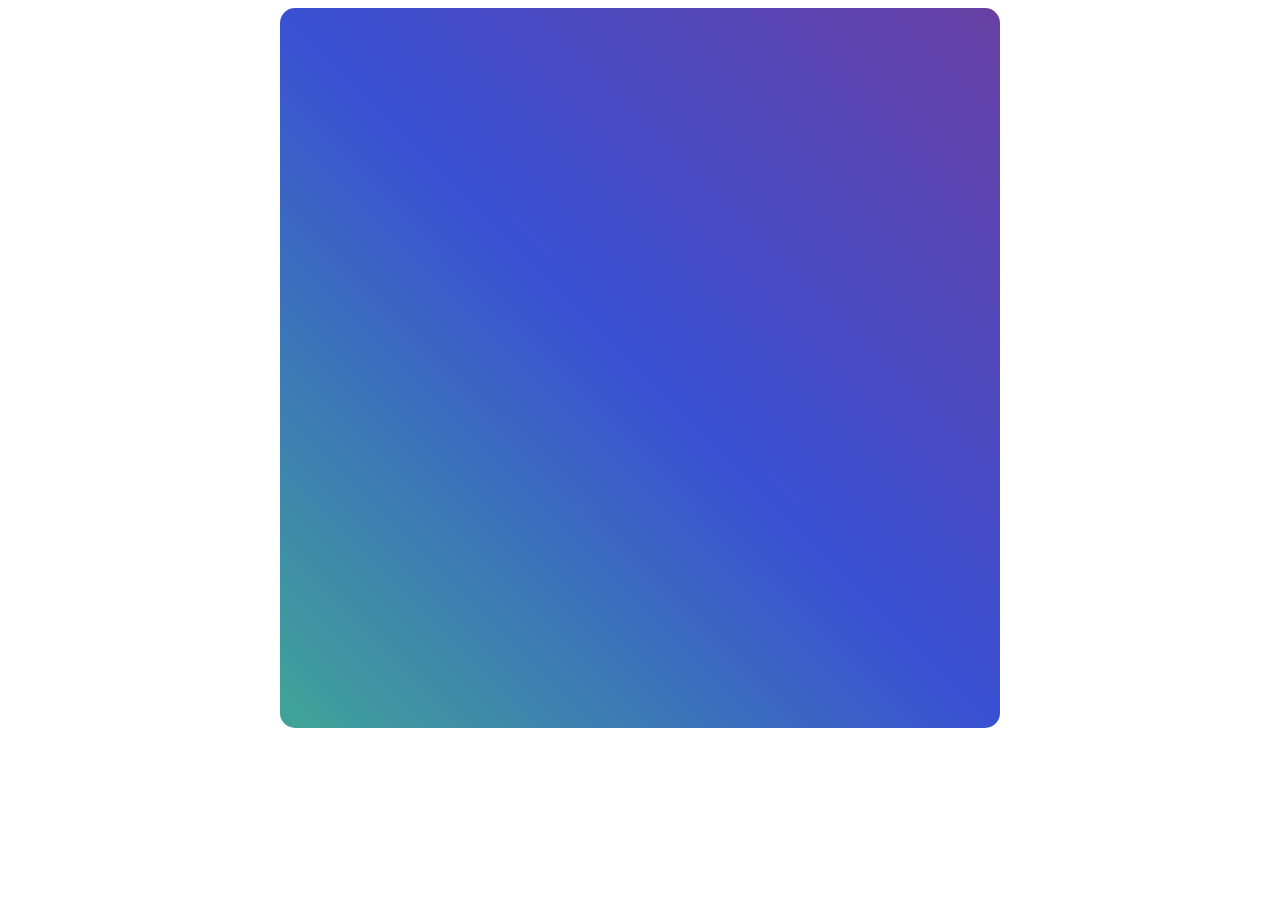
<file: degrade.html>
<!DOCTYPE html>
<html lang="fr">
<head>
    <meta charset="UTF-8">
    <meta name="viewport" content="width=device-width, initial-scale=1.0">
    <link rel="stylesheet" href="css/dregade.css">
    <title>Dégradé</title>
</head>
<body>
    <div class="contenu"></div>
</body>
</html>
</file>
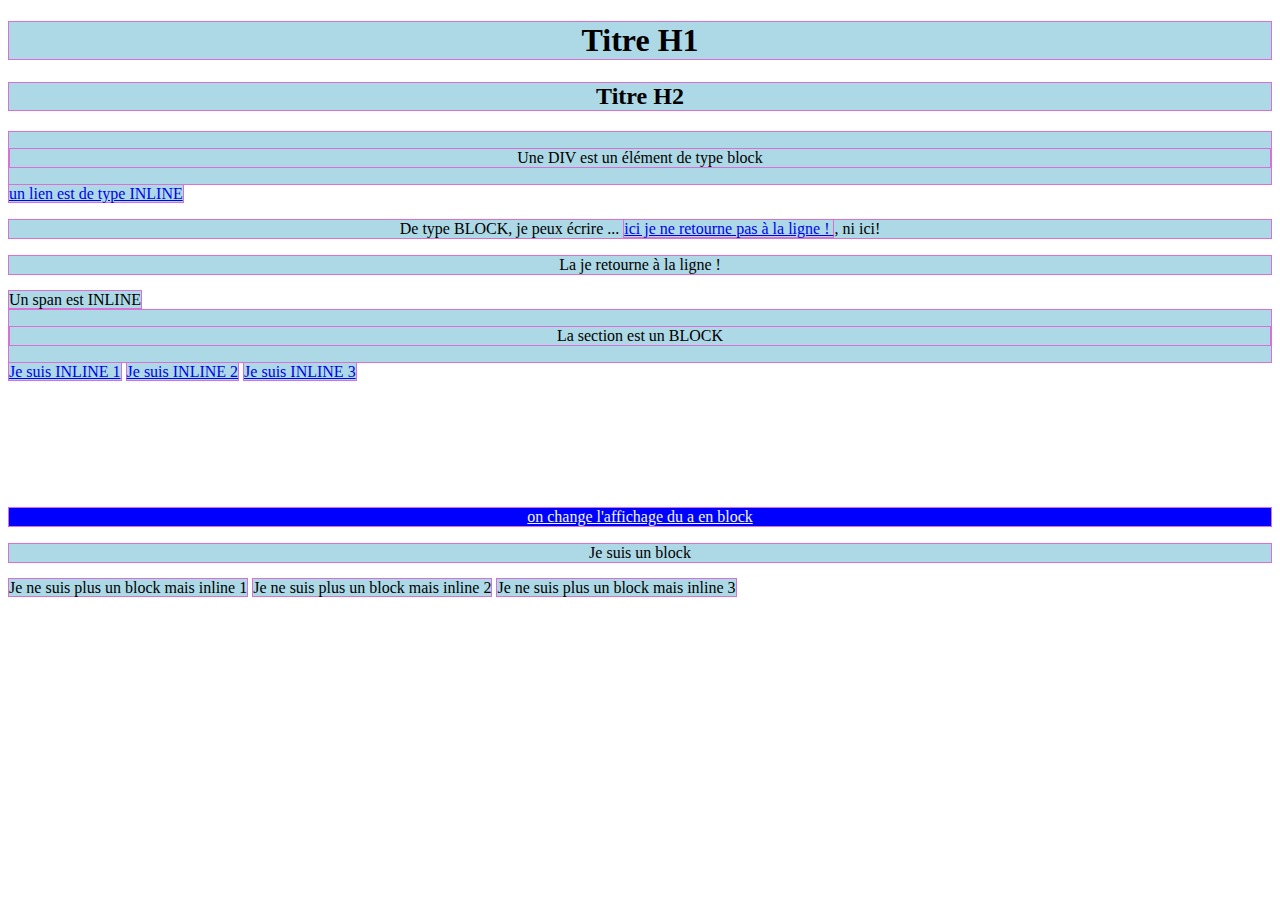
<file: display.html>
<!DOCTYPE html>
<html lang="fr">
    <head>
        <meta charset="UTF-8">
        <meta name="viewport" content="width=device-width, initial-scale=1.0">
        <title>Display</title>
        <link rel="stylesheet" href="css/display.css">
    </head>
    <body>
        <h1>Titre H1</h1>
        <h2>Titre H2</h2>
        <div><p>Une DIV est un élément de type block</p></div>
        <a href="#">un lien est de type INLINE </a>

        <p>
            De type BLOCK, je peux écrire ... <a href="#">ici je ne retourne pas à la ligne ! </a>, ni ici!
        </p>
        <p>
            La je retourne à la ligne !
        </p>
        <span>Un span est INLINE</span>
        <section>
            <p>La section est un BLOCK</p>
        </section>
        <a href="#">Je suis INLINE 1</a>
        <a href="#">Je suis INLINE 2</a>
        <a href="#">Je suis INLINE 3</a>
        <a href="#" class="block">on change l'affichage du a en block</a>
        <p>Je suis un block</p>
        <p class="inline">Je ne suis plus un block mais inline 1</p>
        <p class="inline">Je ne suis plus un block mais inline 2</p>
        <p class="inline">Je ne suis plus un block mais inline 3</p>
    </body>
</html>
</file>
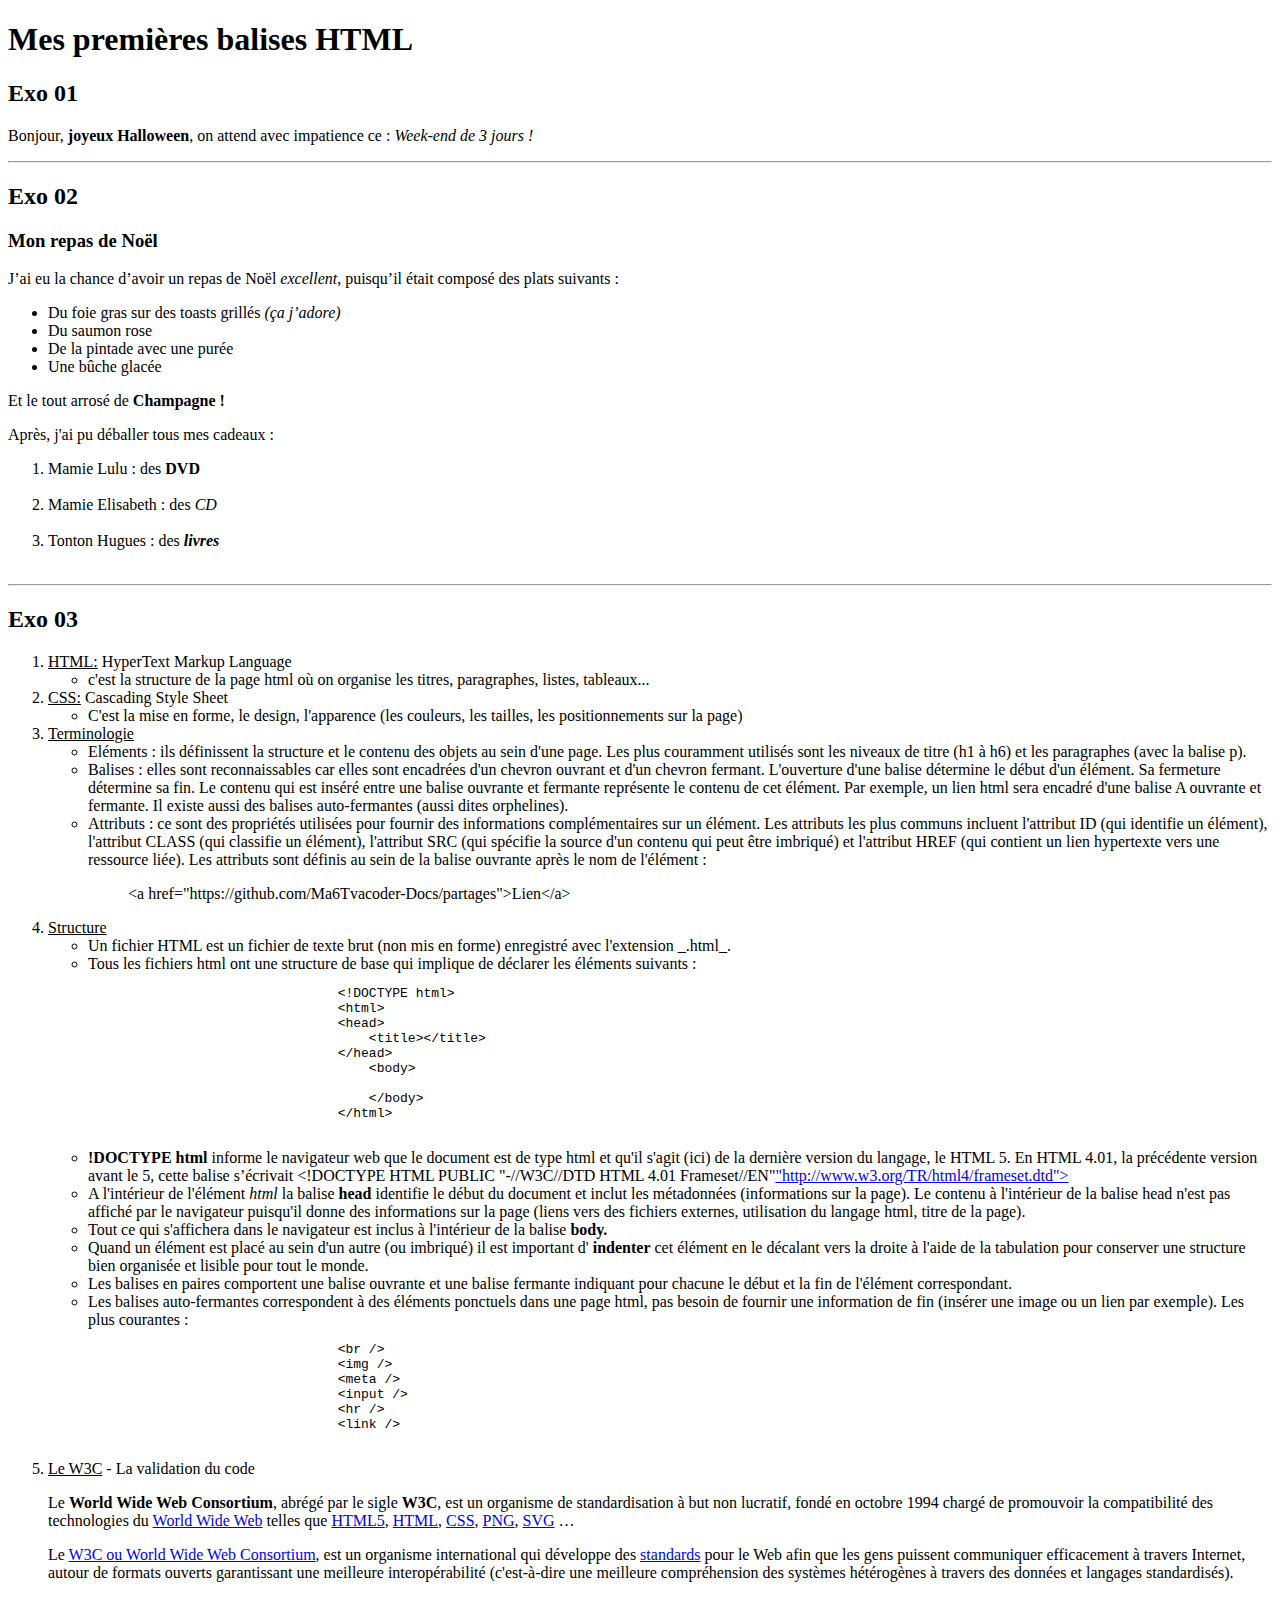
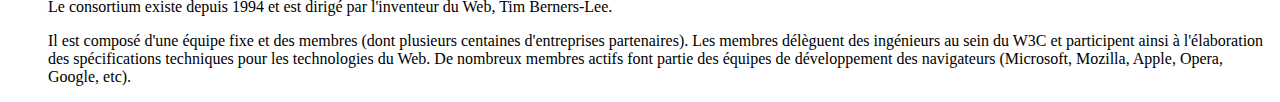
<file: exercice.html>
<!DOCTYPE html>
<html lang="fr">
    <head>
        <meta charset="UTF-8">
        <meta name="viewport" content="width=device-width, initial-scale=1.0">
        <title>Exercies balises</title>
    </head>
    <body>
        <h1>Mes premières balises HTML</h1>
        <section>
            <h2>Exo 01</h2>
            <p>
                Bonjour, <strong>joyeux Halloween</strong>, on attend avec impatience ce : <em>Week-end de 3 jours !</em>
            </p>
        </section>
        <hr>
        <section>
            <h2>Exo 02</h2>
            <h3>Mon repas de Noël</h3>
            <p>
                J’ai eu la chance d’avoir un repas de Noël <em>excellent</em>, puisqu’il était composé des plats suivants :
            </p>
    
            <ul>
                <li>Du foie gras sur des toasts grillés <em>(ça j’adore)</em></li>
                <li>Du saumon rose</li>
                <li>De la pintade avec une purée</li>
                <li>Une bûche glacée</li>
            </ul>
    
            <p>
                Et le tout arrosé de <strong>Champagne !</strong>
            </p>
    
            <p>
                Après, j'ai pu déballer tous mes cadeaux :
            </p>
    
            <ol>
                <li>
                    Mamie Lulu : des <strong>DVD</strong>
                </li>
                <br>
                <li>
                    Mamie Elisabeth : des <em>CD</em>
                </li>
                <br>
                <li>
                    Tonton Hugues : des <strong><em>livres</em></strong>
                </li>
                <br>
            </ol>
        </section>
        <hr>
        <section>
            <h2>Exo 03</h2>
            <ol>
                <li><u>HTML:</u> HyperText Markup Language</li>
                    <ul>
                        <li>c'est la structure de la page html où on organise les titres, paragraphes, listes, tableaux...</li>
                    </ul>
                <li><u>CSS:</u> Cascading Style Sheet</li>
                <ul>
                    <li>C'est la mise en forme, le design, l'apparence (les couleurs, les tailles, les positionnements sur la page)</li>
                </ul>
                <li><u>Terminologie </u></li>
                <ul>
                    <li>Eléments : ils définissent la structure et le contenu des objets au sein d'une page. Les plus couramment
                        utilisés sont les niveaux de titre (h1 à h6) et les paragraphes (avec la balise p).
                    </li>
                    <li>Balises : elles sont reconnaissables car elles sont encadrées d'un chevron ouvrant et d'un chevron fermant.
                        L'ouverture d'une balise détermine le début d'un élément. Sa fermeture détermine sa fin. Le contenu qui
                        est inséré entre une balise ouvrante et fermante représente le contenu de cet élément. Par exemple, un
                        lien html sera encadré d'une balise A ouvrante et fermante. Il existe aussi des balises auto-fermantes
                        (aussi dites orphelines).
                    </li>
                    <li>Attributs : ce sont des propriétés utilisées pour fournir des informations complémentaires sur un élément.
                        Les attributs les plus communs incluent l'attribut ID (qui identifie un élément), l'attribut CLASS (qui
                        classifie un élément), l'attribut SRC (qui spécifie la source d'un contenu qui peut être imbriqué) et
                        l'attribut HREF (qui contient un lien hypertexte vers une ressource liée). Les attributs sont définis
                        au sein de la balise ouvrante après le nom de l'élément :
                    </li>
                    <blockquote>&lt;a href="https://github.com/Ma6Tvacoder-Docs/partages">Lien&lt;/a></blockquote>
                </ul>
                <li><u>Structure </u></li>
                <ul>
                    <li>
                        Un fichier HTML est un fichier de texte brut (non mis en forme) enregistré avec l'extension _.html_.
                    </li>
                    <li>
                        Tous les fichiers html ont une structure de base qui implique de déclarer les éléments suivants :
                        <code>
                            <pre>
                                &lt;!DOCTYPE html>
                                &lt;html>
                                &lt;head>
                                    &lt;title>&lt;/title>
                                &lt;/head>
                                    &lt;body>
                                    
                                    &lt;/body>
                                &lt;/html>
                            </pre>
                        </code>
                    </li>
                    <li>
                        <strong>!DOCTYPE html</strong> informe le navigateur web que le document est de type html et qu'il s'agit (ici)
                        de la dernière version du langage, le HTML 5. En HTML 4.01, la précédente version avant le 5, cette balise
                        s’écrivait &lt;!DOCTYPE HTML PUBLIC "-//W3C//DTD HTML 4.01 Frameset//EN"<a href="http://www.w3.org/TR/html4/frameset.dtd">"http://www.w3.org/TR/html4/frameset.dtd"></a>
                    </li>
                    <li>
                        A l'intérieur de l'élément
                        <em>html</em> la balise
                        <strong>head</strong> identifie le début du document et inclut les métadonnées (informations sur la page). Le
                        contenu à l'intérieur de la balise head n'est pas affiché par le navigateur puisqu'il donne des informations
                        sur la page (liens vers des fichiers externes, utilisation du langage html, titre de la page).
                    </li>
                    <li>
                        Tout ce qui s'affichera dans le navigateur est inclus à l'intérieur de la balise
                        <strong>body.</strong>
                    </li>
                    <li>
                        Quand un élément est placé au sein d'un autre (ou imbriqué) il est important d'
                        <strong>indenter</strong> cet élément en le décalant vers la droite à l'aide de la tabulation pour conserver
                        une structure bien organisée et lisible pour tout le monde.
                    </li>
                    <li>
                        Les balises en paires comportent une balise ouvrante et une balise fermante indiquant pour chacune le début
                        et la fin de l'élément correspondant.
                    </li>
                    <li>
                        Les balises auto-fermantes correspondent à des éléments ponctuels dans une page html, pas besoin de fournir
                        une information de fin (insérer une image ou un lien par exemple). Les plus courantes :
                        <code>
                            <pre>
                                &lt;br />
                                &lt;img />
                                &lt;meta />
                                &lt;input />
                                &lt;hr />
                                &lt;link />
                            </pre>
                        </code>
                    </li>
                </ul>
                <li><u>Le W3C</u> - La validation du code</li>
                <p>
                    Le <strong>World Wide Web Consortium</strong>, abrégé par le sigle <strong> W3C</strong>, est un organisme de standardisation à but non lucratif, fondé en octobre 1994 chargé de promouvoir la compatibilité des technologies du
                    <a href="https://fr.wikipedia.org/wiki/World_Wide_Web">World Wide Web</a> telles que
                    <a href="https://fr.wikipedia.org/wiki/HTML5"> HTML5</a>,
                    <a href="https://fr.wikipedia.org/wiki/Hypertext_Markup_Language"> HTML</a>,
                    <a href="https://fr.wikipedia.org/wiki/Feuilles_de_style_en_cascade"> CSS</a>,
                    <a href="https://fr.wikipedia.org/wiki/Portable_Network_Graphics"> PNG</a>,
                    <a href="https://fr.wikipedia.org/wiki/Scalable_Vector_Graphics"> SVG</a> …
                </p>
                <p>
                    Le <a href="http://www.w3.org"> W3C ou World Wide Web Consortium</a>, est un organisme international qui développe des <a href="http://www.w3.org/standards/"> standards</a> pour le Web afin que les gens puissent communiquer efficacement à travers Internet, autour de formats ouverts garantissant une meilleure interopérabilité (c'est-à-dire une meilleure compréhension des systèmes hétérogènes à travers des données et langages standardisés).
                </p>
                <p>
                    Le consortium existe depuis 1994 et est dirigé par l'inventeur du Web, Tim Berners-Lee.
                </p>
                <p>
                    Il est composé d'une équipe fixe et des membres (dont plusieurs centaines d'entreprises partenaires). Les membres délèguent
                    des ingénieurs au sein du W3C et participent ainsi à l'élaboration des spécifications techniques pour les
                    technologies du Web. De nombreux membres actifs font partie des équipes de développement des navigateurs
                    (Microsoft, Mozilla, Apple, Opera, Google, etc).
                </p>
            </ol>
        </section>

    </body>
</html>
</file>
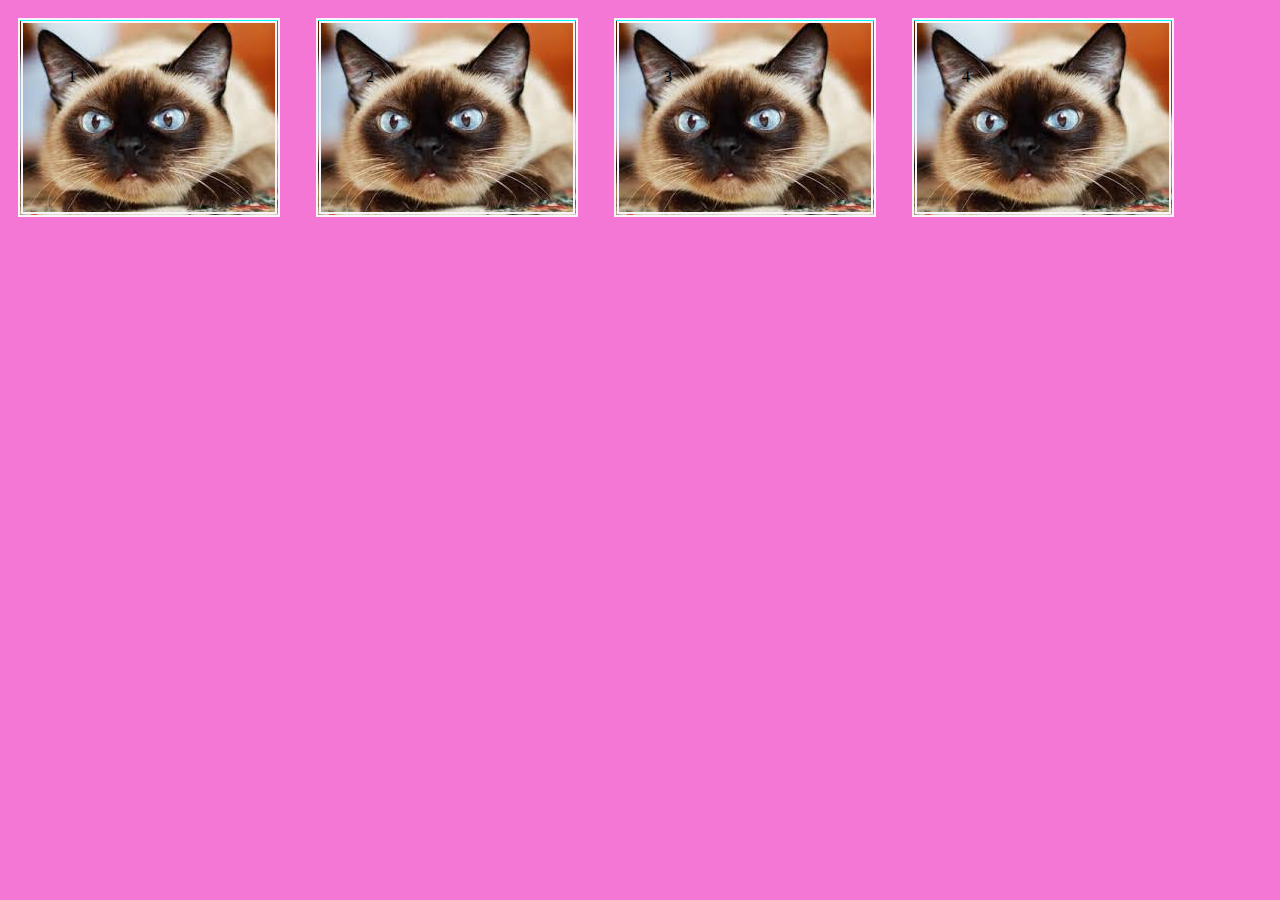
<file: float.html>
<!DOCTYPE html>
<html lang="fr">
<head>
    <meta charset="UTF-8">
    <meta name="viewport" content="width=device-width, initial-scale=1.0">
    <link rel="stylesheet" href="css/float.css">
    <title>Float</title>
</head>
<body>
    <div class="boite">1</div>
    <div class="boite">2</div>
    <div class="boite">3</div>
    <div class="boite">4</div>
</body>
</html>
</file>
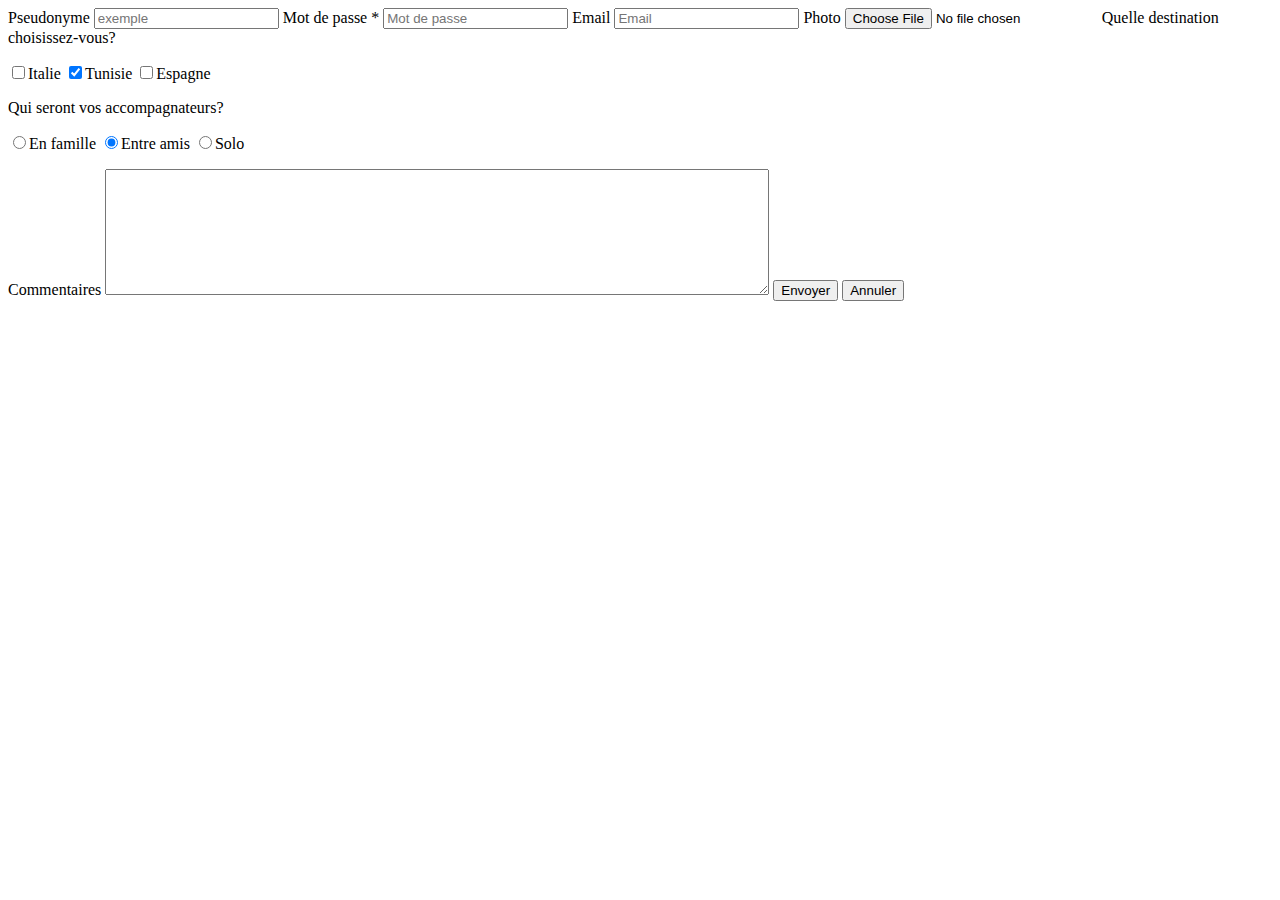
<file: formulaire.html>
<!DOCTYPE html>
<html lang="fr">
    <head>
        <meta charset="UTF-8">
        <meta name="viewport" content="width=device-width, initial-scale=1.0">
        <title>Formulaires HTML</title>
    </head>
    <body>
        <!-- je déclare mon formulaire avec la balise form -->
    <form>
        <!-- Deux manières de déclarer le label -->
        <!-- pseudo -->
        <label for="pseudo">
            <!-- input dans label -->
            Pseudonyme
            <input type="text" id="pseudo" name="pseudo" placeholder="exemple" required>
            <!-- 
                l'id combiné à for permet de lier le label à l'input
                type précise le type de donnée récupérée,
                name sera utilisé en php pour récupérer la donnée, 
                le placeholder contient le texte qui apparaît dans l'input
                required précise au navigateur que le champs est à renseigner obligatoirement
            -->
        </label>

        <!-- mot de passe -->
        <label for="mdp">
            <!-- label au dessus de l'input -->
            Mot de passe <span title="le mot de passe peut contenir....">*</span>
        </label>
        <input type="password" id="mdp" name="mdp" placeholder="Mot de passe" required>
        
        <!-- email -->
        <label for="email">Email</label>
        <input type="email" id="email" name="email" placeholder="Email">


        <!-- fichier -->
        <label for="photo">Photo</label>
        <input type="file" id="photo" name="photo">

        <!-- cases à cocher checkbox-->
        <!-- plusieurs choix -->
        <label for="q1">Quelle destination choisissez-vous?</label>
        <p>
            <input type="checkbox" id="q1" name="reponse01" value="1">Italie
            <input type="checkbox" id="q1" name="reponse02" checked>Tunisie
            <input type="checkbox" id="q1" name="reponse03">Espagne
        </p>

        <!-- cases à cocher radio-->
        <!-- un choix -->
        <label for="q2">Qui seront vos accompagnateurs?</label>
        <p>
            <input type="radio" id="q2" name="reponse11">En famille
            <input type="radio" id="q2" name="reponse12" checked>Entre amis
            <!-- checked = coché par défaut -->
            <input type="radio" id="q2" name="reponse13">Solo
        </p><!-- un seul choix avec les bouton radio on force l'utilisateur à choisir-->
        
        <!-- zone de texte -->
        <label for="commentaires">Commentaires</label>
        <textarea name="commentaires" id="commentaires" cols="80" rows="8"></textarea>
        <!-- rows=nombre de lignes - cols=nombre de colonnes/caractères -->

        <!-- bouton envoi du formulaire -->
        <input type="submit" name="inscription" value="Envoyer">

        <!-- bouton pour vider le formulaire -->
        <input type="reset" name="annuler" value="Annuler">
        </form>
    </body>
</html>
</file>
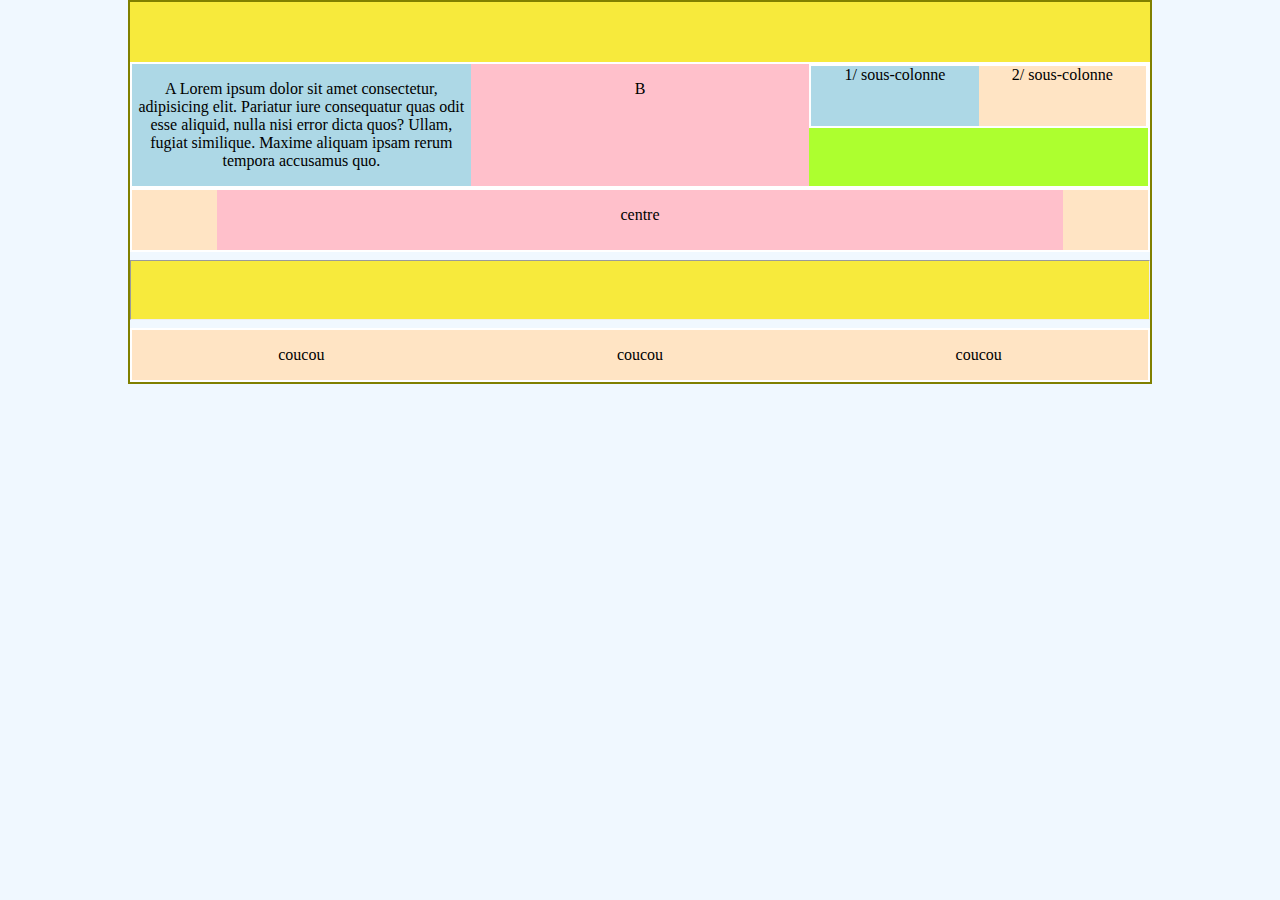
<file: grille12col.html>
<!DOCTYPE html>
<html lang="fr">
<head>
    <meta charset="UTF-8">
    <meta name="viewport" content="width=device-width, initial-scale=1.0">
    <title>Grille 12 colonnes</title>
    <link rel="stylesheet" href="/css/grille12col.css">
</head>
<body>
    <div class="container">
        <header class="col_12 jaune"></header>
        <div class="row">
            <div class="col_4 bleu">
                <p>
                    A Lorem ipsum dolor sit amet consectetur, adipisicing elit. Pariatur iure consequatur quas odit esse aliquid, nulla nisi error dicta quos? Ullam, fugiat similique. Maxime aliquam ipsam rerum tempora accusamus quo.
                </p>
            </div>
            <div class="col_4 rose">
                <p>B</p>
            </div>
            <div class="col_4 vert">
                <div class="row">
                    <div class="col_6 bleu">1/ sous-colonne</div>
                    <div class="col_6">2/ sous-colonne</div>
                </div>
            </div>
        </div>
        <div class="row">
            <div class="col_10 marge_1 rose">
                <p>centre</p>
            </div>
        </div>

        <hr class="col_12 jaune"> 
        <footer class="row">
            <div class="col_4">
                <p>coucou</p>
            </div>

            <div class="col_4">
                <p>coucou</p>
            </div>

            <div class="col_4">
                <p>coucou</p>
            </div>
        </footer>
    </div>
</body>
</html>
</file>
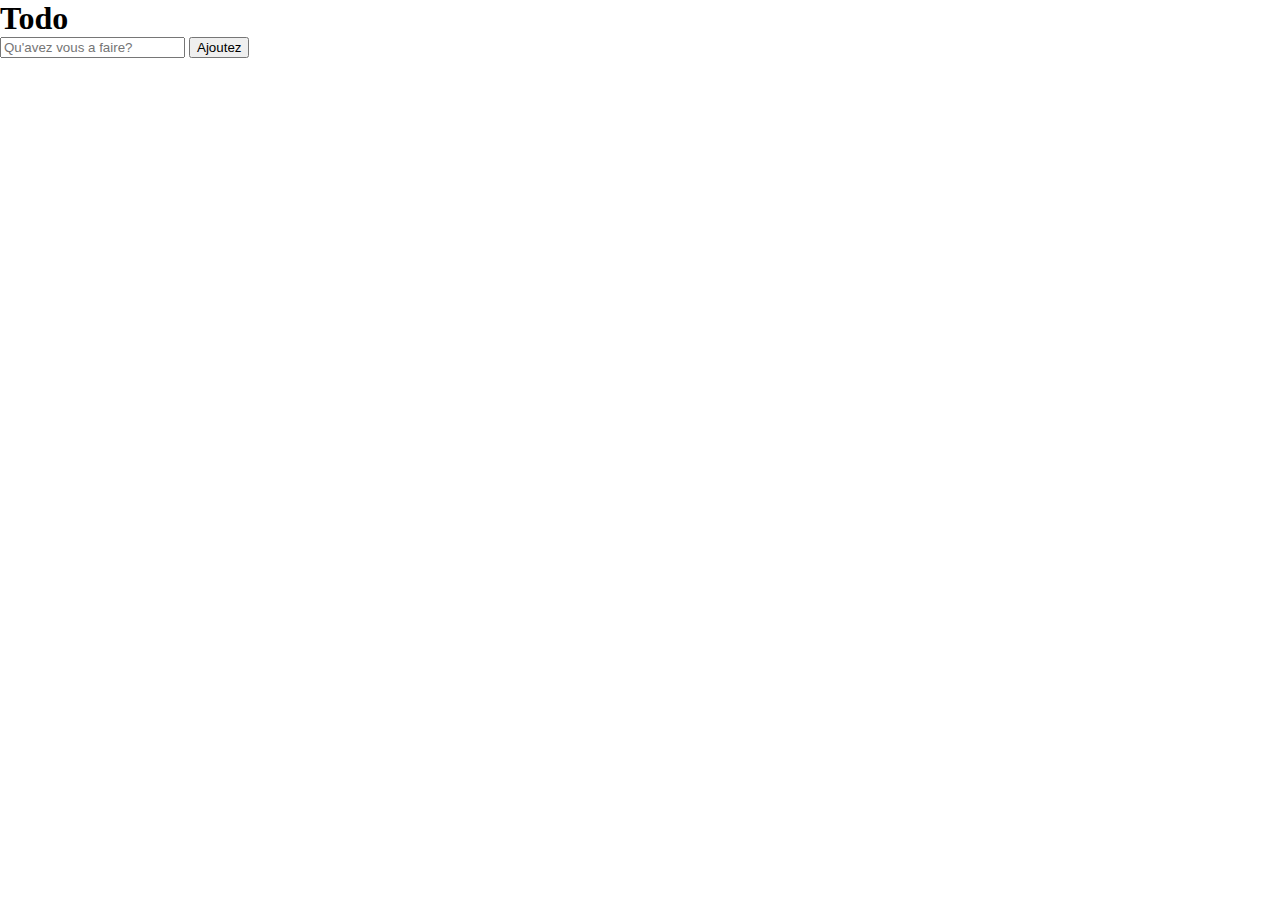
<file: pagePerso.html>
<!DOCTYPE html>
<html lang="fr">
<head>
    <meta charset="UTF-8">
    <meta name="viewport" content="width=device-width, initial-scale=1.0">
    <title>Page Perso</title>
    <link rel="stylesheet" href="css/pagePerso.css">
</head>
<body>
   <div input_container>
    <h1>Todo</h1>
    <input placeholder="Qu'avez vous a faire?">
    <button id="todoBtn">Ajoutez</button>
   </div>
</body>
</html>
</file>
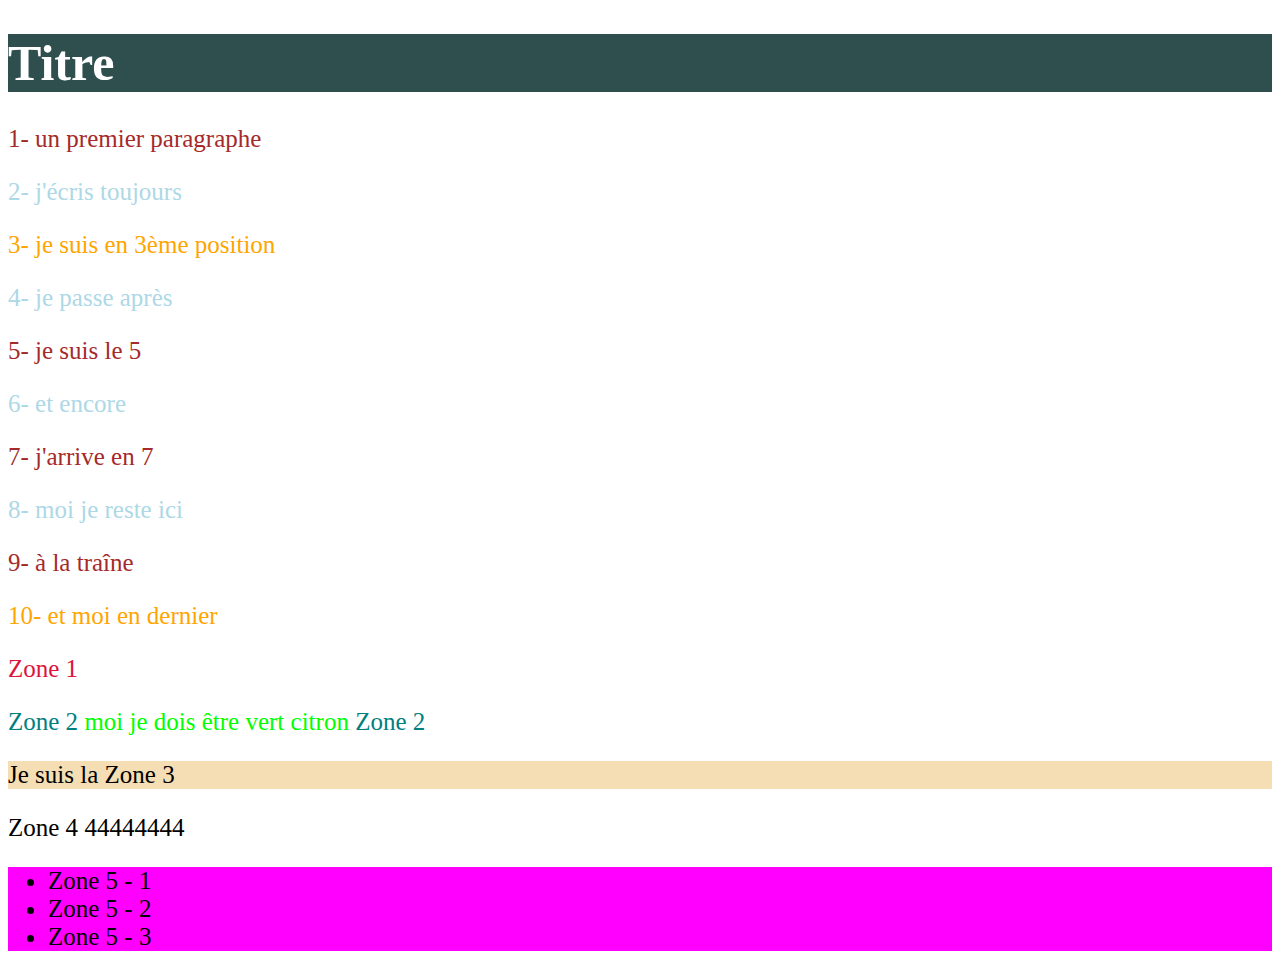
<file: selecteur.html>
<!DOCTYPE html>
<html lang="fr" xmlns:mso="urn:schemas-microsoft-com:office:office" xmlns:msdt="uuid:C2F41010-65B3-11d1-A29F-00AA00C14882">
<head>
    <meta charset="UTF-8">
    <meta name="viewport" content="width=device-width, initial-scale=1.0">
    <meta http-equiv="X-UA-Compatible" content="ie=edge">
    <title>Les sélecteurs CSS</title>
    <link rel="stylesheet" href="/css/exercicecss.css">
</head>
<body>
    <!-- h1+(section>p*10)+div*4+div>ul>li*3-->
    <h1>Titre</h1>
    <section>
        <p>1- un premier paragraphe</p>
        <p>2- j'écris toujours</p>
        <p>3- je suis en 3ème position</p>
        <p>4- je passe après</p>
        <p>5- je suis le 5</p>
        <p>6- et encore</p>
        <p>7- j'arrive en 7</p>
        <p>8- moi je reste ici</p>
        <p>9- à la traîne</p>
        <p>10- et moi en dernier</p>
    </section>

    <div class="zone1"><p>Zone 1</p></div>
    <div class="zone2"><p>Zone 2<span class="lime"> moi je dois être vert citron</span> Zone 2</p></div>
    <div id="zone3"><p>Je suis la Zone 3</p></div>
    <div class="zone4"><p>Zone 4 <span>44444444</span></p></div>
    <div class="zone5">
        <ul>
            <li>Zone 5 - 1</li>
            <li>Zone 5 - 2</li>
            <li>Zone 5 - 3</li>
        </ul>
    </div>
</body>
</html>
</file>
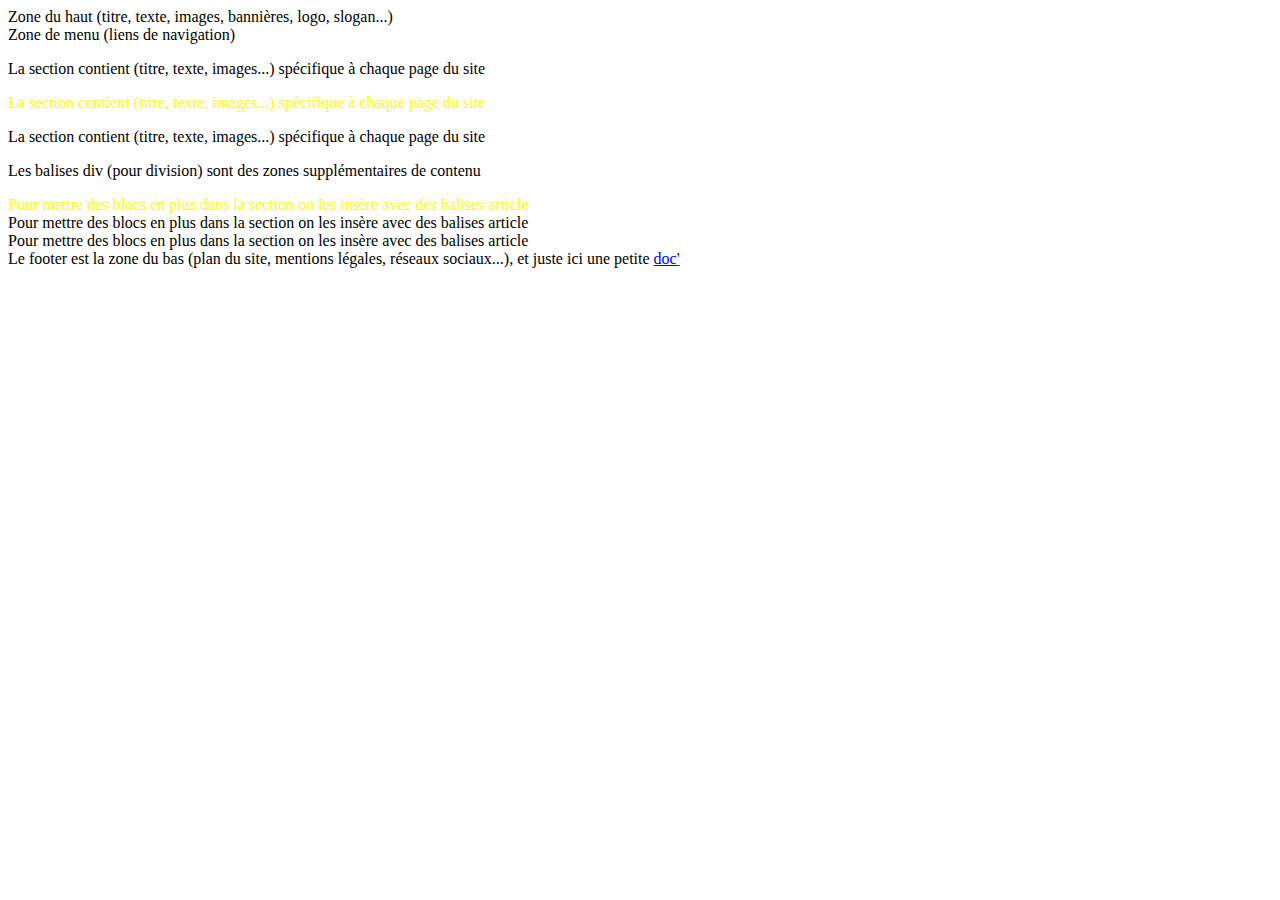
<file: structure.html>
<!DOCTYPE html>
<html lang="fr">
    <head>
        <meta charset="UTF-8">
        <meta name="viewport" content="width=device-width, initial-scale=1.0">
        <link rel="stylesheet" href="css/style.css">
        <title>Structure</title>
    </head>
    <body>
    <!-- corps de la page -->
    <header>Zone du haut (titre, texte, images, bannières, logo, slogan...)</header>
    <nav>Zone de menu (liens de navigation)</nav>

    <section>
        <p>La section contient (titre, texte, images...) spécifique à chaque page du site</p>
        <p class="jaune">La section contient (titre, texte, images...) spécifique à chaque page du site</p>
        <p>La section contient (titre, texte, images...) spécifique à chaque page du site</p>

        <p>Les balises div (pour division) sont des zones supplémentaires de contenu</p>

        <article class="jaune">Pour mettre des blocs en plus dans la section on les insère avec des balises article</article>
        <article>Pour mettre des blocs en plus dans la section on les insère avec des balises article</article>
        <article id="noir">Pour mettre des blocs en plus dans la section on les insère avec des balises article</article>
    </section>

    <footer>
        Le footer est la zone du bas (plan du site, mentions légales, réseaux sociaux...), et juste ici une petite 
        <a href="https://www.alsacreations.com/article/lire/1376-html5-section-article-nav-header-footer-aside.html" title="lien vers alsacréation, s'ouvre dans une nouvelle"target="_blank">doc'</a>
        <!-- title au survol(hover) de la souris affiche  du texte, sert notament à l'accessibilité numérique, le target _blank ouvre le lien dans une nouvelle fenêtre--> 
    </footer>

    </body>
</html>
</file>
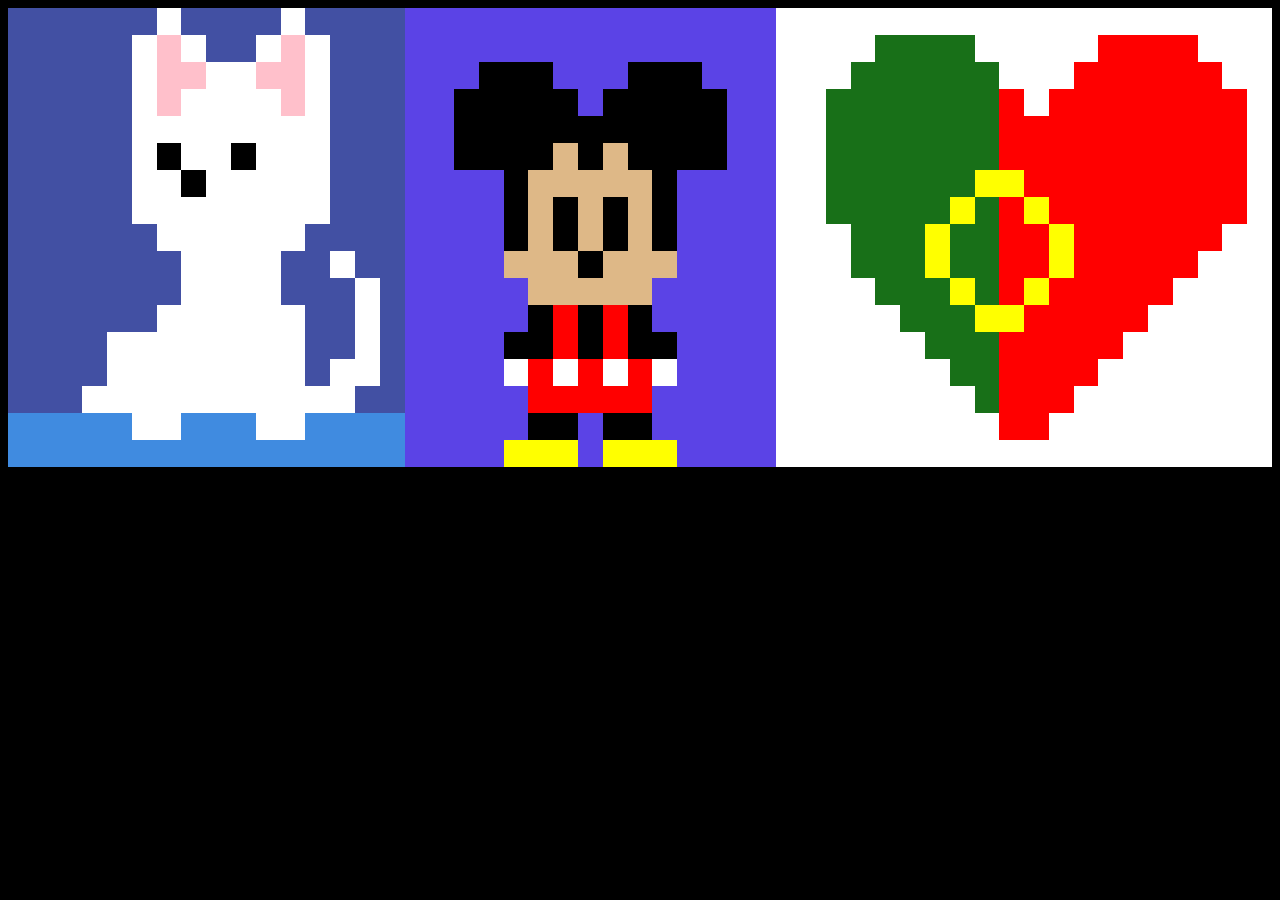
<file: tableau.html>
<!DOCTYPE html>
<html lang="fr">
<head>
    <meta charset="UTF-8">
    <meta name="viewport" content="width=device-width, initial-scale=1.0">
    <link rel="stylesheet" href="css/tableau.css">
    <title>Document</title>
</head>
<body>
    <div class="container">
        <table>
            <thead>
                <tr>
                    <th class="black"></th>
                    <th class="black"></th>
                    <th class="black"></th>
                    <th class="black"></th>
                    <th class="black"></th>
                    <th class="black"></th>
                    <th class="white"></th>
                    <th class="black"></th>
                    <th class="black"></th>
                    <th class="black"></th>
                    <th class="black"></th>
                    <th class="white"></th>
                    <th class="black"></th>
                    <th class="black"></th>
                    <th class="black"></th>
                    <th class="black"></th>
                </tr>
            </thead>
            <tbody>
                <tr>
                    <td class="black"></td>
                    <td class="black"></td>
                    <td class="black"></td>
                    <td class="black"></td>
                    <td class="black"></td>
                    <td class="white"></td>
                    <td class="pink"></td>
                    <td class="white"></td>
                    <td class="black"></td>
                    <td class="black"></td>
                    <td class="white"></td>
                    <td class="pink"></td>
                    <td class="white"></td>
                    <td class="black"></td>
                    <td class="black"></td>
                    <td class="black"></td>
                </tr>
                <tr>
                    <td class="black"></td>
                    <td class="black"></td>
                    <td class="black"></td>
                    <td class="black"></td>
                    <td class="black"></td>
                    <td class="white"></td>
                    <td class="pink"></td>
                    <td class="pink"></td>
                    <td class="white"></td>
                    <td class="white"></td>
                    <td class="pink"></td>
                    <td class="pink"></td>
                    <td class="white"></td>
                    <td class="black"></td>
                    <td class="black"></td>
                    <td class="black"></td>
                </tr>
                <tr>
                    <td class="black"></td>
                    <td class="black"></td>
                    <td class="black"></td>
                    <td class="black"></td>
                    <td class="black"></td>
                    <td class="white"></td>
                    <td class="pink"></td>
                    <td class="white"></td>
                    <td class="white"></td>
                    <td class="white"></td>
                    <td class="white"></td>
                    <td class="pink"></td>
                    <td class="white"></td>
                    <td class="black"></td>
                    <td class="black"></td>
                    <td class="black"></td>
                </tr>
                <tr>
                    <td class="black"></td>
                    <td class="black"></td>
                    <td class="black"></td>
                    <td class="black"></td>
                    <td class="black"></td>
                    <td class="white"></td>
                    <td class="white"></td>
                    <td class="white"></td>
                    <td class="white"></td>
                    <td class="white"></td>
                    <td class="white"></td>
                    <td class="white"></td>
                    <td class="white"></td>
                    <td class="black"></td>
                    <td class="black"></td>
                    <td class="black"></td>
                </tr>
                <tr>
                    <td class="black"></td>
                    <td class="black"></td>
                    <td class="black"></td>
                    <td class="black"></td>
                    <td class="black"></td>
                    <td class="white"></td>
                    <td class="blacker"></td>
                    <td class="white"></td>
                    <td class="white"></td>
                    <td class="blacker"></td>
                    <td class="white"></td>
                    <td class="white"></td>
                    <td class="white"></td>
                    <td class="black"></td>
                    <td class="black"></td>
                    <td class="black"></td>
                </tr>
                <tr>
                    <td class="black"></td>
                    <td class="black"></td>
                    <td class="black"></td>
                    <td class="black"></td>
                    <td class="black"></td>
                    <td class="white"></td>
                    <td class="white"></td>
                    <td class="blacker"></td>
                    <td class="white"></td>
                    <td class="white"></td>
                    <td class="white"></td>
                    <td class="white"></td>
                    <td class="white"></td>
                    <td class="black"></td>
                    <td class="black"></td>
                    <td class="black"></td>
                </tr>
                <tr>
                    <td class="black"></td>
                    <td class="black"></td>
                    <td class="black"></td>
                    <td class="black"></td>
                    <td class="black"></td>
                    <td class="white"></td>
                    <td class="white"></td>
                    <td class="white"></td>
                    <td class="white"></td>
                    <td class="white"></td>
                    <td class="white"></td>
                    <td class="white"></td>
                    <td class="white"></td>
                    <td class="black"></td>
                    <td class="black"></td>
                    <td class="black"></td>
                </tr>
                <tr>
                    <td class="black"></td>
                    <td class="black"></td>
                    <td class="black"></td>
                    <td class="black"></td>
                    <td class="black"></td>
                    <td class="black"></td>
                    <td class="white"></td>
                    <td class="white"></td>
                    <td class="white"></td>
                    <td class="white"></td>
                    <td class="white"></td>
                    <td class="white"></td>
                    <td class="black"></td>
                    <td class="black"></td>
                    <td class="black"></td>
                    <td class="black"></td>
                </tr>
                <tr>
                    <td class="black"></td>
                    <td class="black"></td>
                    <td class="black"></td>
                    <td class="black"></td>
                    <td class="black"></td>
                    <td class="black"></td>
                    <td class="black"></td>
                    <td class="white"></td>
                    <td class="white"></td>
                    <td class="white"></td>
                    <td class="white"></td>
                    <td class="black"></td>
                    <td class="black"></td>
                    <td class="white"></td>
                    <td class="black"></td>
                    <td class="black"></td>
                </tr>
                <tr>
                    <td class="black"></td>
                    <td class="black"></td>
                    <td class="black"></td>
                    <td class="black"></td>
                    <td class="black"></td>
                    <td class="black"></td>
                    <td class="black"></td>
                    <td class="white"></td>
                    <td class="white"></td>
                    <td class="white"></td>
                    <td class="white"></td>
                    <td class="black"></td>
                    <td class="black"></td>
                    <td class="black"></td>
                    <td class="white"></td>
                    <td class="black"></td>
                </tr>
                <tr>
                    <td class="black"></td>
                    <td class="black"></td>
                    <td class="black"></td>
                    <td class="black"></td>
                    <td class="black"></td>
                    <td class="black"></td>
                    <td class="white"></td>
                    <td class="white"></td>
                    <td class="white"></td>
                    <td class="white"></td>
                    <td class="white"></td>
                    <td class="white"></td>
                    <td class="black"></td>
                    <td class="black"></td>
                    <td class="white"></td>
                    <td class="black"></td>
                </tr>
                <tr>
                    <td class="black"></td>
                    <td class="black"></td>
                    <td class="black"></td>
                    <td class="black"></td>
                    <td class="white"></td>
                    <td class="white"></td>
                    <td class="white"></td>
                    <td class="white"></td>
                    <td class="white"></td>
                    <td class="white"></td>
                    <td class="white"></td>
                    <td class="white"></td>
                    <td class="black"></td>
                    <td class="black"></td>
                    <td class="white"></td>
                    <td class="black"></td>
                </tr>
                <tr>
                    <td class="black"></td>
                    <td class="black"></td>
                    <td class="black"></td>
                    <td class="black"></td>
                    <td class="white"></td>
                    <td class="white"></td>
                    <td class="white"></td>
                    <td class="white"></td>
                    <td class="white"></td>
                    <td class="white"></td>
                    <td class="white"></td>
                    <td class="white"></td>
                    <td class="black"></td>
                    <td class="white"></td>
                    <td class="white"></td>
                    <td class="black"></td>
                </tr>
                <tr>
                    <td class="black"></td>
                    <td class="black"></td>
                    <td class="black"></td>
                    <td class="white"></td>
                    <td class="white"></td>
                    <td class="white"></td>
                    <td class="white"></td>
                    <td class="white"></td>
                    <td class="white"></td>
                    <td class="white"></td>
                    <td class="white"></td>
                    <td class="white"></td>
                    <td class="white"></td>
                    <td class="white"></td>
                    <td class="black"></td>
                    <td class="black"></td>
                </tr>
                <tr>
                    <td class="blue"></td>
                    <td class="blue"></td>
                    <td class="blue"></td>
                    <td class="blue"></td>
                    <td class="blue"></td>
                    <td class="white"></td>
                    <td class="white"></td>
                    <td class="blue"></td>
                    <td class="blue"></td>
                    <td class="blue"></td>
                    <td class="white"></td>
                    <td class="white"></td>
                    <td class="blue"></td>
                    <td class="blue"></td>
                    <td class="blue"></td>
                    <td class="blue"></td>
                </tr>
                <tr>
                    <td class="blue"></td>
                    <td class="blue"></td>
                    <td class="blue"></td>
                    <td class="blue"></td>
                    <td class="blue"></td>
                    <td class="blue"></td>
                    <td class="blue"></td>
                    <td class="blue"></td>
                    <td class="blue"></td>
                    <td class="blue"></td>
                    <td class="blue"></td>
                    <td class="blue"></td>
                    <td class="blue"></td>
                    <td class="blue"></td>
                    <td class="blue"></td>
                    <td class="blue"></td>
                </tr>
            </tbody>
        </table>
    </div>
    <div class="container">
        <table>
            <thead>
                <th class="grey"></th>
                <th class="grey"></th>
                <th class="grey"></th>
                <th class="grey"></th>
                <th class="grey"></th>
                <th class="grey"></th>
                <th class="grey"></th>
                <th class="grey"></th>
                <th class="grey"></th>
                <th class="grey"></th>
                <th class="grey"></th>
                <th class="grey"></th>
                <th class="grey"></th>
                <th class="grey"></th>
                <th class="grey"></th>
            </thead>
            <tbody>
                <tr>
                     <th class="grey"></th>
                     <th class="grey"></th>
                     <th class="grey"></th>
                     <th class="grey"></th>
                     <th class="grey"></th>
                     <th class="grey"></th>
                     <th class="grey"></th>
                     <th class="grey"></th>
                     <th class="grey"></th>
                     <th class="grey"></th>
                     <th class="grey"></th>
                     <th class="grey"></th>
                     <th class="grey"></th>
                     <th class="grey"></th>
                     <th class="grey"></th>
                </tr>
                <tr>
                    <th class="grey"></th>
                    <th class="grey"></th>
                    <th class="grey"></th>
                    <th class="blacker"></th>
                    <th class="blacker"></th>
                    <th class="blacker"></th>
                    <th class="grey"></th>
                    <th class="grey"></th>
                    <th class="grey"></th>
                    <th class="blacker"></th>
                    <th class="blacker"></th>
                    <th class="blacker"></th>
                    <th class="grey"></th>
                    <th class="grey"></th>
                    <th class="grey"></th>
               </tr>
               <tr>
                <th class="grey"></th>
                <th class="grey"></th>
                <th class="blacker"></th>
                <th class="blacker"></th>
                <th class="blacker"></th>
                <th class="blacker"></th>
                <th class="blacker"></th>
                <th class="grey"></th>
                <th class="blacker"></th>
                <th class="blacker"></th>
                <th class="blacker"></th>
                <th class="blacker"></th>
                <th class="blacker"></th>
                <th class="grey"></th>
                <th class="grey"></th>
           </tr>
                <tr>
                 <th class="grey"></th>
                 <th class="grey"></th>
                 <th class="blacker"></th>
                 <th class="blacker"></th>
                 <th class="blacker"></th>
                 <th class="blacker"></th>
                 <th class="blacker"></th>
                 <th class="blacker"></th>
                 <th class="blacker"></th>
                 <th class="blacker"></th>
                 <th class="blacker"></th>
                 <th class="blacker"></th>
                 <th class="blacker"></th>
                 <th class="grey"></th>
                 <th class="grey"></th>
            </tr>
             <tr>
                 <th class="grey"></th>
                 <th class="grey"></th>
                 <th class="blacker"></th>
                 <th class="blacker"></th>
                 <th class="blacker"></th>
                 <th class="blacker"></th>
                 <th class="beige"></th>
                 <th class="blacker"></th>
                 <th class="beige"></th>
                 <th class="blacker"></th>
                 <th class="blacker"></th>
                 <th class="blacker"></th>
                 <th class="blacker"></th>
                 <th class="grey"></th>
                 <th class="grey"></th>
              </tr>
         <tr>
             <th class="grey"></th>
             <th class="grey"></th>
             <th class="grey"></th>
             <th class="grey"></th>
             <th class="blacker"></th>
             <th class="beige"></th>
             <th class="beige"></th>
             <th class="beige"></th>
             <th class="beige"></th>
             <th class="beige"></th>
             <th class="blacker"></th>
             <th class="grey"></th>
             <th class="grey"></th>
             <th class="grey"></th>
             <th class="grey"></th>
         </tr>
         <tr>
             <th class="grey"></th>
             <th class="grey"></th>
             <th class="grey"></th>
             <th class="grey"></th>
             <th class="blacker"></th>
             <th class="beige"></th>
             <th class="blacker"></th>
             <th class="beige"></th>
             <th class="blacker"></th>
             <th class="beige"></th>
             <th class="blacker"></th>
             <th class="grey"></th>
             <th class="grey"></th>
             <th class="grey"></th>
             <th class="grey"></th>
         </tr>
         <tr>
            <th class="grey"></th>
            <th class="grey"></th>
            <th class="grey"></th>
            <th class="grey"></th>
            <th class="blacker"></th>
            <th class="beige"></th>
            <th class="blacker"></th>
            <th class="beige"></th>
            <th class="blacker"></th>
            <th class="beige"></th>
            <th class="blacker"></th>
            <th class="grey"></th>
            <th class="grey"></th>
            <th class="grey"></th>
            <th class="grey"></th>
        </tr>
        <tr>
            <th class="grey"></th>
            <th class="grey"></th>
            <th class="grey"></th>
            <th class="grey"></th>
            <th class="beige"></th>
            <th class="beige"></th>
            <th class="beige"></th>
            <th class="blacker"></th>
            <th class="beige"></th>
            <th class="beige"></th>
            <th class="beige"></th>
            <th class="grey"></th>
            <th class="grey"></th>
            <th class="grey"></th>
            <th class="grey"></th>
        </tr>
        <tr>
            <th class="grey"></th>
            <th class="grey"></th>
            <th class="grey"></th>
            <th class="grey"></th>
            <th class="grey"></th>
            <th class="beige"></th>
            <th class="beige"></th>
            <th class="beige"></th>
            <th class="beige"></th>
            <th class="beige"></th>
            <th class="grey"></th>
            <th class="grey"></th>
            <th class="grey"></th>
            <th class="grey"></th>
            <th class="grey"></th>
        </tr>
        <tr>
            <th class="grey"></th>
            <th class="grey"></th>
            <th class="grey"></th>
            <th class="grey"></th>
            <th class="grey"></th>
            <th class="blacker"></th>
            <th class="red"></th>
            <th class="blacker"></th>
            <th class="red"></th>
            <th class="blacker"></th>
            <th class="grey"></th>
            <th class="grey"></th>
            <th class="grey"></th>
            <th class="grey"></th>
            <th class="grey"></th>
        </tr>
        <tr>
            <th class="grey"></th>
            <th class="grey"></th>
            <th class="grey"></th>
            <th class="grey"></th>
            <th class="blacker"></th>
            <th class="blacker"></th>
            <th class="red"></th>
            <th class="blacker"></th>
            <th class="red"></th>
            <th class="blacker"></th>
            <th class="blacker"></th>
            <th class="grey"></th>
            <th class="grey"></th>
            <th class="grey"></th>
            <th class="grey"></th>
        </tr>
        <tr>
            <th class="grey"></th>
            <th class="grey"></th>
            <th class="grey"></th>
            <th class="grey"></th>
            <th class="white"></th>
            <th class="red"></th>
            <th class="white"></th>
            <th class="red"></th>
            <th class="white"></th>
            <th class="red"></th>
            <th class="white"></th>
            <th class="grey"></th>
            <th class="grey"></th>
            <th class="grey"></th>
            <th class="grey"></th>
        </tr>
        <tr>
            <th class="grey"></th>
            <th class="grey"></th>
            <th class="grey"></th>
            <th class="grey"></th>
            <th class="grey"></th>
            <th class="red"></th>
            <th class="red"></th>
            <th class="red"></th>
            <th class="red"></th>
            <th class="red"></th>
            <th class="grey"></th>
            <th class="grey"></th>
            <th class="grey"></th>
            <th class="grey"></th>
            <th class="grey"></th>
        </tr>
        <tr>
            <th class="grey"></th>
            <th class="grey"></th>
            <th class="grey"></th>
            <th class="grey"></th>
            <th class="grey"></th>
            <th class="blacker"></th>
            <th class="blacker"></th>
            <th class="grey"></th>
            <th class="blacker"></th>
            <th class="blacker"></th>
            <th class="grey"></th>
            <th class="grey"></th>
            <th class="grey"></th>
            <th class="grey"></th>
            <th class="grey"></th>
        </tr>
        <tr>
            <th class="grey"></th>
            <th class="grey"></th>
            <th class="grey"></th>
            <th class="grey"></th>
            <th class="yellow"></th>
            <th class="yellow"></th>
            <th class="yellow"></th>
            <th class="grey"></th>
            <th class="yellow"></th>
            <th class="yellow"></th>
            <th class="yellow"></th>
            <th class="grey"></th>
            <th class="grey"></th>
            <th class="grey"></th>
            <th class="grey"></th>
        </tr>
    </tbody>
        </table>
    </div>
    <div>
        <tbody>
            <table>
                <tr>
                    <td class="white"></td>
                    <td class="white"></td>
                    <td class="white"></td>
                    <td class="white"></td>
                    <td class="white"></td>
                    <td class="white"></td>
                    <td class="white"></td>
                    <td class="white"></td>
                    <td class="white"></td>
                    <td class="white"></td>
                    <td class="white"></td>
                    <td class="white"></td>
                    <td class="white"></td>
                    <td class="white"></td>
                    <td class="white"></td>
                    <td class="white"></td>
                    <td class="white"></td>
                    <td class="white"></td>
                    <td class="white"></td>
                    <td class="white"></td>
                </tr>
                <tr>
                    <td class="white"></td>
                    <td class="white"></td>
                    <td class="white"></td>
                    <td class="white"></td>
                    <td class="green"></td>
                    <td class="green"></td>
                    <td class="green"></td>
                    <td class="green"></td>
                    <td class="white"></td>
                    <td class="white"></td>
                    <td class="white"></td>
                    <td class="white"></td>
                    <td class="white"></td>
                    <td class="red"></td>
                    <td class="red"></td>
                    <td class="red"></td>
                    <td class="red"></td>
                    <td class="white"></td>
                    <td class="white"></td>
                    <td class="white"></td>
                </tr>
                <tr>
                    <td class="white"></td>
                    <td class="white"></td>
                    <td class="white"></td>
                    <td class="green"></td>
                    <td class="green"></td>
                    <td class="green"></td>
                    <td class="green"></td>
                    <td class="green"></td>
                    <td class="green"></td>
                    <td class="white"></td>
                    <td class="white"></td>
                    <td class="white"></td>
                    <td class="red"></td>
                    <td class="red"></td>
                    <td class="red"></td>
                    <td class="red"></td>
                    <td class="red"></td>
                    <td class="red"></td>
                    <td class="white"></td>
                    <td class="white"></td>
                </tr>
                <tr>
                    <td class="white"></td>
                    <td class="white"></td>
                    <td class="green"></td>
                    <td class="green"></td>
                    <td class="green"></td>
                    <td class="green"></td>
                    <td class="green"></td>
                    <td class="green"></td>
                    <td class="green"></td>
                    <td class="red"></td>
                    <td class="white"></td>
                    <td class="red"></td>
                    <td class="red"></td>
                    <td class="red"></td>
                    <td class="red"></td>
                    <td class="red"></td>
                    <td class="red"></td>
                    <td class="red"></td>
                    <td class="red"></td>
                    <td class="white"></td>
                </tr>
                <tr>
                    <td class="white"></td>
                    <td class="white"></td>
                    <td class="green"></td>
                    <td class="green"></td>
                    <td class="green"></td>
                    <td class="green"></td>
                    <td class="green"></td>
                    <td class="green"></td>
                    <td class="green"></td>
                    <td class="red"></td>
                    <td class="red"></td>
                    <td class="red"></td>
                    <td class="red"></td>
                    <td class="red"></td>
                    <td class="red"></td>
                    <td class="red"></td>
                    <td class="red"></td>
                    <td class="red"></td>
                    <td class="red"></td>
                    <td class="white"></td>
                </tr>
                <tr>
                    <td class="white"></td>
                    <td class="white"></td>
                    <td class="green"></td>
                    <td class="green"></td>
                    <td class="green"></td>
                    <td class="green"></td>
                    <td class="green"></td>
                    <td class="green"></td>
                    <td class="green"></td>
                    <td class="red"></td>
                    <td class="red"></td>
                    <td class="red"></td>
                    <td class="red"></td>
                    <td class="red"></td>
                    <td class="red"></td>
                    <td class="red"></td>
                    <td class="red"></td>
                    <td class="red"></td>
                    <td class="red"></td>
                    <td class="white"></td>
                </tr>
                <tr>
                    <td class="white"></td>
                    <td class="white"></td>
                    <td class="green"></td>
                    <td class="green"></td>
                    <td class="green"></td>
                    <td class="green"></td>
                    <td class="green"></td>
                    <td class="green"></td>
                    <td class="yellow"></td>
                    <td class="yellow"></td>
                    <td class="red"></td>
                    <td class="red"></td>
                    <td class="red"></td>
                    <td class="red"></td>
                    <td class="red"></td>
                    <td class="red"></td>
                    <td class="red"></td>
                    <td class="red"></td>
                    <td class="red"></td>
                    <td class="white"></td>
                </tr>
                <tr>
                    <td class="white"></td>
                    <td class="white"></td>
                    <td class="green"></td>
                    <td class="green"></td>
                    <td class="green"></td>
                    <td class="green"></td>
                    <td class="green"></td>
                    <td class="yellow"></td>
                    <td class="green"></td>
                    <td class="red"></td>
                    <td class="yellow"></td>
                    <td class="red"></td>
                    <td class="red"></td>
                    <td class="red"></td>
                    <td class="red"></td>
                    <td class="red"></td>
                    <td class="red"></td>
                    <td class="red"></td>
                    <td class="red"></td>
                    <td class="white"></td>
                </tr>
                <tr>
                    <td class="white"></td>
                    <td class="white"></td>
                    <td class="white"></td>
                    <td class="green"></td>
                    <td class="green"></td>
                    <td class="green"></td>
                    <td class="yellow"></td>
                    <td class="green"></td>
                    <td class="green"></td>
                    <td class="red"></td>
                    <td class="red"></td>
                    <td class="yellow"></td>
                    <td class="red"></td>
                    <td class="red"></td>
                    <td class="red"></td>
                    <td class="red"></td>
                    <td class="red"></td>
                    <td class="red"></td>
                    <td class="white"></td>
                    <td class="white"></td>
                </tr>
                <tr>
                    <td class="white"></td>
                    <td class="white"></td>
                    <td class="white"></td>
                    <td class="green"></td>
                    <td class="green"></td>
                    <td class="green"></td>
                    <td class="yellow"></td>
                    <td class="green"></td>
                    <td class="green"></td>
                    <td class="red"></td>
                    <td class="red"></td>
                    <td class="yellow"></td>
                    <td class="red"></td>
                    <td class="red"></td>
                    <td class="red"></td>
                    <td class="red"></td>
                    <td class="red"></td>
                    <td class="white"></td>
                    <td class="white"></td>
                    <td class="white"></td>
                </tr>
                <tr>
                    <td class="white"></td>
                    <td class="white"></td>
                    <td class="white"></td>
                    <td class="white"></td>
                    <td class="green"></td>
                    <td class="green"></td>
                    <td class="green"></td>
                    <td class="yellow"></td>
                    <td class="green"></td>
                    <td class="red"></td>
                    <td class="yellow"></td>
                    <td class="red"></td>
                    <td class="red"></td>
                    <td class="red"></td>
                    <td class="red"></td>
                    <td class="red"></td>
                    <td class="white"></td>
                    <td class="white"></td>
                    <td class="white"></td>
                    <td class="white"></td>
                </tr>
                <tr>
                    <td class="white"></td>
                    <td class="white"></td>
                    <td class="white"></td>
                    <td class="white"></td>
                    <td class="white"></td>
                    <td class="green"></td>
                    <td class="green"></td>
                    <td class="green"></td>
                    <td class="yellow"></td>
                    <td class="yellow"></td>
                    <td class="red"></td>
                    <td class="red"></td>
                    <td class="red"></td>
                    <td class="red"></td>
                    <td class="red"></td>
                    <td class="white"></td>
                    <td class="white"></td>
                    <td class="white"></td>
                    <td class="white"></td>
                    <td class="white"></td>
                </tr>
                <tr>
                    <td class="white"></td>
                    <td class="white"></td>
                    <td class="white"></td>
                    <td class="white"></td>
                    <td class="white"></td>
                    <td class="white"></td>
                    <td class="green"></td>
                    <td class="green"></td>
                    <td class="green"></td>
                    <td class="red"></td>
                    <td class="red"></td>
                    <td class="red"></td>
                    <td class="red"></td>
                    <td class="red"></td>
                    <td class="white"></td>
                    <td class="white"></td>
                    <td class="white"></td>
                    <td class="white"></td>
                    <td class="white"></td>
                    <td class="white"></td>
                </tr>
                <tr>
                    <td class="white"></td>
                    <td class="white"></td>
                    <td class="white"></td>
                    <td class="white"></td>
                    <td class="white"></td>
                    <td class="white"></td>
                    <td class="white"></td>
                    <td class="green"></td>
                    <td class="green"></td>
                    <td class="red"></td>
                    <td class="red"></td>
                    <td class="red"></td>
                    <td class="red"></td>
                    <td class="white"></td>
                    <td class="white"></td>
                    <td class="white"></td>
                    <td class="white"></td>
                    <td class="white"></td>
                    <td class="white"></td>
                    <td class="white"></td>
                </tr>
                <tr>
                    <td class="white"></td>
                    <td class="white"></td>
                    <td class="white"></td>
                    <td class="white"></td>
                    <td class="white"></td>
                    <td class="white"></td>
                    <td class="white"></td>
                    <td class="white"></td>
                    <td class="green"></td>
                    <td class="red"></td>
                    <td class="red"></td>
                    <td class="red"></td>
                    <td class="white"></td>
                    <td class="white"></td>
                    <td class="white"></td>
                    <td class="white"></td>
                    <td class="white"></td>
                    <td class="white"></td>
                    <td class="white"></td>
                    <td class="white"></td>
                </tr>
                <tr>
                    <td class="white"></td>
                    <td class="white"></td>
                    <td class="white"></td>
                    <td class="white"></td>
                    <td class="white"></td>
                    <td class="white"></td>
                    <td class="white"></td>
                    <td class="white"></td>
                    <td class="white"></td>
                    <td class="red"></td>
                    <td class="red"></td>
                    <td class="white"></td>
                    <td class="white"></td>
                    <td class="white"></td>
                    <td class="white"></td>
                    <td class="white"></td>
                    <td class="white"></td>
                    <td class="white"></td>
                    <td class="white"></td>
                    <td class="white"></td>
                </tr>
                <tr>
                    <td class="white"></td>
                    <td class="white"></td>
                    <td class="white"></td>
                    <td class="white"></td>
                    <td class="white"></td>
                    <td class="white"></td>
                    <td class="white"></td>
                    <td class="white"></td>
                    <td class="white"></td>
                    <td class="white"></td>
                    <td class="white"></td>
                    <td class="white"></td>
                    <td class="white"></td>
                    <td class="white"></td>
                    <td class="white"></td>
                    <td class="white"></td>
                    <td class="white"></td>
                    <td class="white"></td>
                    <td class="white"></td>
                    <td class="white"></td>
                </tr>
            </table>
        </tbody>

        
    </div>
</body>
</html>
</file>
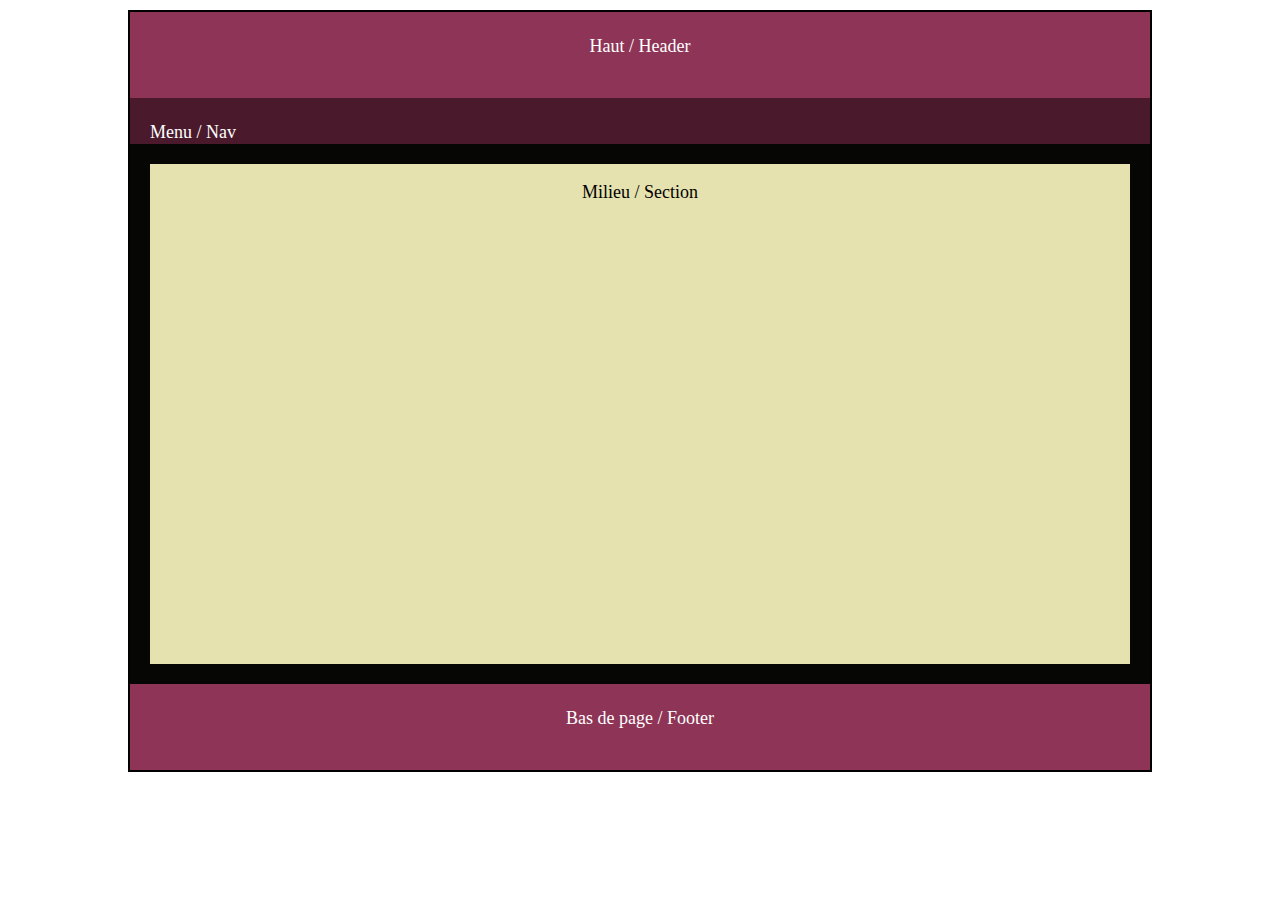
<file: zoning1.html>
<!DOCTYPE html>
<html lang="fr">
    <head>
        <meta charset="UTF-8">
        <meta name="viewport" content="width=device-width, initial-scale=1.0">
        <title>Zoning 1</title>
        <link rel="stylesheet" href="css/zoning1.css">
    </head>
    <body>
        <div id="contenu">
            <header>
                <p>Haut / Header</p>
            </header>
            <nav>
                <p>Menu / Nav</p>
            </nav>
            <section>
                <p>Milieu / Section </p>
            </section>
            <footer>
                <p>Bas de page / Footer</p>
            </footer>
        </div>
    </body>
</html>
</file>
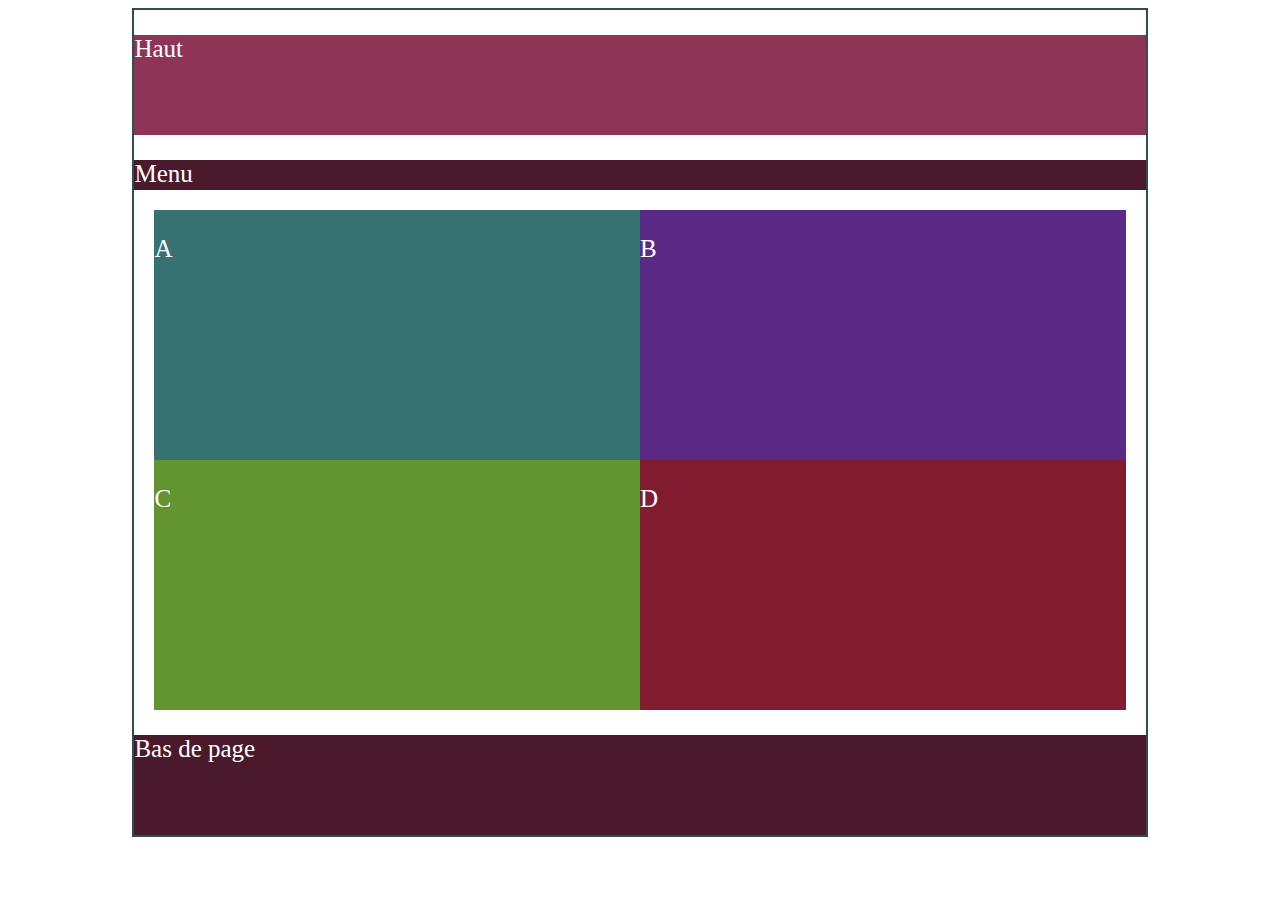
<file: zoning2.html>
<!DOCTYPE html>
<html lang="fr">
    <head>
        <meta charset="UTF-8">
        <meta name="viewport" content="width=device-width, initial-scale=1.0">
        <title>Zonin 2</title>
        <link rel="stylesheet" href="css/zoning2.css">
    </head>
    <body>
        <div id="conteneur">
            <header>
                <p>Haut</p>
            </header>
            <nav>
                <p>Menu</p>
            </nav>
            <section>
                <div class="a"><p>A</p></div>
                <div class="b"><p>B</p></div>
                <div class="c"><p>C</p></div>
                <div class="d"><p>D</p></div>
            </section>
            <footer>
                <p>Bas de page</p>
            </footer>
        </div>
    </body>
</html>
</file>
<file: css/dregade.css>
.contenu{
    height: 45em; /* hauteur */
    width: 45em; /* largeur */
    margin: auto; /* centre automatiquement la balise */
    border-radius: 15px; /* arrondie les angles */
    background: linear-gradient(to top right, #40a497, #3950d3, #6840a4); 
    /* dégradé qui démarre avec la première couleur à droite et la dernière à gauche ( violet - vert)*/
    /* lien vers un générateur de dégradés : cssgradient.io dans le slack */
}
</file>
<file: css/display.css>
h1, h3, h2, div, a, p, span, section{
    text-align: center;
    border: 1px solid orchid;
    background-color: lightblue;
}



.block{
    display: block;
    margin-top: 10%;
    background-color: blue;
    color: aliceblue;
}

.inline{
    display: inline;
}
</file>
<file: css/float.css>
body {
    margin: 0 auto;
    background-color: rgb(244, 118, 213);
}

.boite {
    background: center no-repeat url(../img/siamois.jpg);
    height: 11vh;
    width: 18vh;
    padding: 5vh;
    background-color: aqua;
    margin: 2vh;
    border: 5px double rgb(248, 243, 248);
    float: left;
    transition: all 0.5sgit ;
}

.boite:hover {
    height: 13vh;
    width: 21vh;
}
</file>
<file: css/grille12col.css>
*  {
    box-sizing: border-box;
}

body {
    background-color: aliceblue;
    margin: 0;
    text-align: center;
}

.container {
    width: 80%;
    border: 2px solid olive;
    margin: 0 auto;
}

.col_1 {width: 8.333333%;}
.col_2 {width: 16.666666%;}
.col_3 {width: 25%;}
.col_4 {width: 33.333333%;}
.col_5 {width: 41.666666%;}
.col_6 {width: 50%;}
.col_7 {width: 58.333333%;}
.col_8 {width: 66.666666%;}
.col_9 {width: 75%;}
.col_10 {width: 83.333333%;}
.col_11 {width:91.666666%;}
.col_12 {width: 100%;}

/* le but premier de la classe row est d'être flex, flexible */
.row {
    /* rendre le conteneur flex  */
    display: flex;
    flex-direction: row;
    /* le flex wrapp pour ne pas avoir de retour à la ligne sinon si il n'y a pas de places il ira mettre les contenus à la ligne */
    flex-wrap: wrap;
    background-color: bisque;
    border: 2px solid white
}

.bleu{
    background: lightblue;
    min-height: 60px;
}

.jaune{
    background: rgb(247, 234, 60);
    min-height: 60px;
}

.rose{
    background: pink;
    min-height: 60px;
}

.vert{
    background: greenyellow;
    min-height: 60px;
}

.marge_1 {margin-left: 8.333333%;}
.marge_2 {margin-left: 16.666666%;}
.marge_3 {margin-left: 25%;}
.marge_4 {margin-left: 33.333333%;}
.marge_5 {margin-left: 41.666666%;}
.marge_6 {margin-left: 50%;}
.marge_7 {margin-left: 58.333333%;}
.marge_8 {margin-left: 66.666666%;}
.marge_9 {margin-left: 75%;}
.marge_10 {margin-left: 83.333333%;}
.marge_11 {width:91.666666%;}
</file>
<file: css/pagePerso.css>
* {
    margin: 0;
}
</file>
<file: css/exercicecss.css>
body{
    font-size: 25px;
    /*taille de police: 25 pixels*/
}

h1{
    background-color: darkslategray;
    color: white;
}

section p{
    color: red;
    /*tous les <p> à l'intérieur de la balise <section>*/
}

section p:first-child {
    color: darkblue;/*premier <p>*/
}

section p:last-child {
    color: lightgreen;/*dernier <p>*/
}

section p:nth-child(even) {
    color: lightblue;/*les <p> pairs*/
}

section p:nth-child(odd){
    color: brown;/*les <p> impairs*/
}

section p:nth-child(3), section p:nth-child(10){
    color: orange;/*les <p> 3 et 10*/
}

.zone1{/*CLASS donc avant son nom je mets un . */
    color: #dc143c;
}

.zone2{
    color: #008080;
}

.lime{
    color: #00ff00;
}

#zone3{/*ID donc avant son nom je mets un # */
    background-color: #f5deb3;
}

.zone5{
    background-color: fuchsia;
}
</file>
<file: css/style.css>
.test {
    color: blue;
}

h1{
    color: red;
}

.jaune {
    color: yellow;
}
</file>
<file: css/tableau.css>
body {
    display: flex;
    background-color: black;
}

table {
  border-collapse: collapse;
}
th, td {
    width: 25px;
    height: 25px;

}
.white {
    background-color: white;
}

.black {
    background-color: rgb(66, 80, 163);
}

.pink {
    background-color: pink;
}

.blacker {
    background-color: black;
}

.blue {
    background-color: rgb(64, 139, 224);
}

.grey {
    background-color: rgb(91, 67, 230);
}

.yellow {
    background-color: yellow;
}

.red {
    background-color: red;
}

.beige {
    background-color: burlywood;
}

.green {
    background-color: rgb(24, 112, 24);
}
</file>
<file: css/zoning1.css>
body{
    width: 80%;
    margin: 10px auto;
    font-family: cursive;
}

#contenu{
    background-color: red; /* le style est surchargé (écrasé) plus bas*/
    border: 2px solid #000;/* #000 = #000000 = black */
}

header, footer{
    height: 80px;
    background-color: #8e3557;
    color: #fff; /* #fff = #ffffff = white */
    text-align: center;
    padding-top: 6px;
}

nav{
    height: 40px;
    background-color: #4a1a2c;
    color: #fff;
    padding-left: 20px;
    padding-top: 6px;
}

section{
    border: 20px solid #060605;
    background-color: #e6e2af;
    height: 500px;
    text-align: center;
}

p{
    font-size: 18px;
}
</file>
<file: css/zoning2.css>
body {
    color: white;
    font-size: 25px;
}

#conteneur{
    width: 80%;
    margin: 0 auto;
    border: 2px solid darkslategray;
}

header{
    background-color: #8e3557;
    height: 100px;
}

nav{
    background-color: #4a1a2c;
    height: 30px;
}

section{
    background-color: #787746;
    height: 500px;
    margin: 20px;
}

footer{ /* on aurait pu synthétiser le code avec header*/
    background-color: #4a1a2c;
    height: 100px;
}

.a{
    background-color: rgb(54, 114, 114);
}

.b{
    background-color: rgb(90, 42, 134);
}

.c{
    background-color: rgb(98, 148, 47);
}

.d{
    background-color: rgb(129, 27, 48);
}

.a, .b, .c, .d{
    width: 50%;
    height: 250px;
    float: left;
}
</file>
